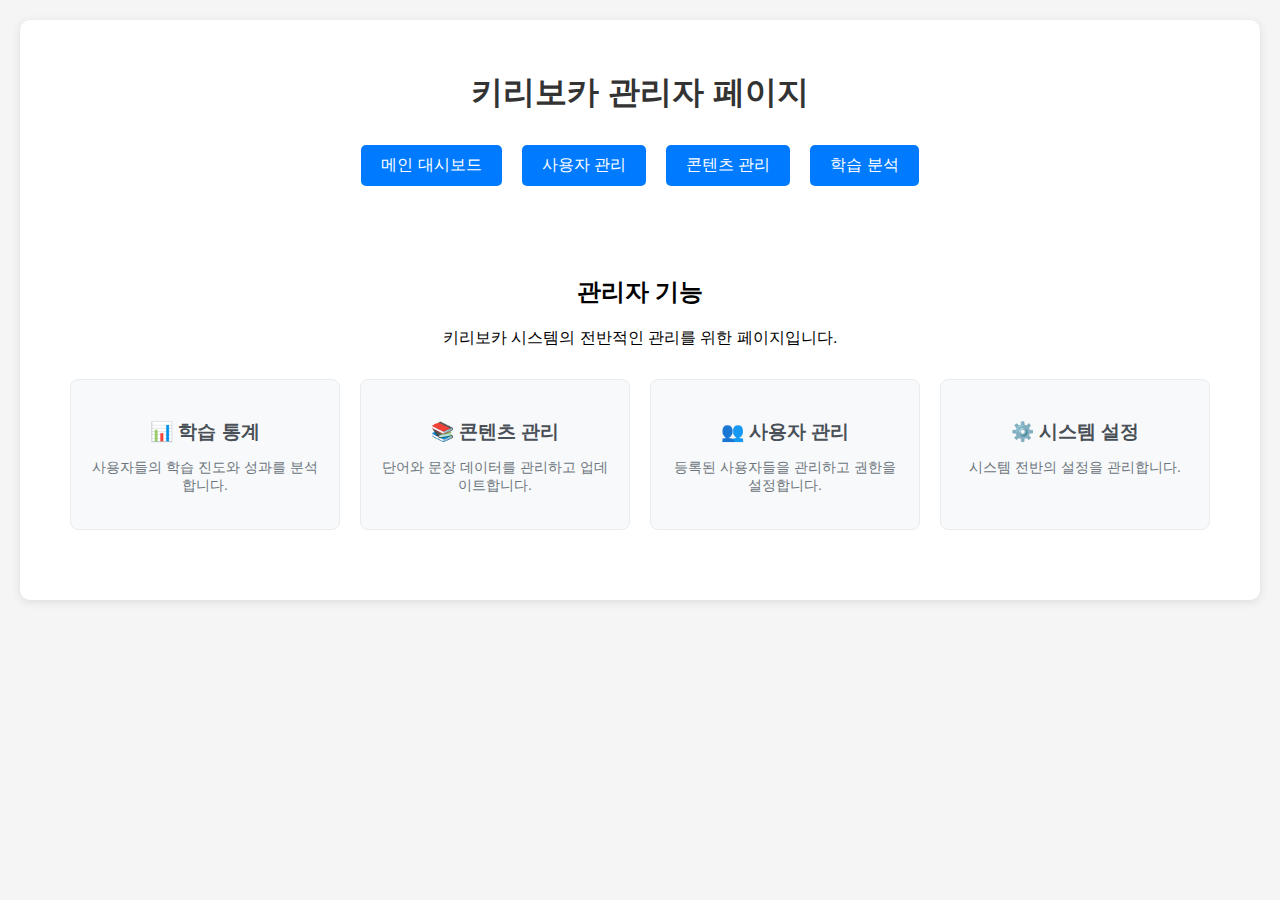
<file: src/main/resources/templates/admin/index.html>
<!DOCTYPE html>
<html lang="ko" xmlns:th="http://www.thymeleaf.org">
<head>
    <meta charset="UTF-8">
    <meta name="viewport" content="width=device-width, initial-scale=1.0">
    <title>키리보카 - 관리자</title>
    <style>
        body {
            font-family: 'Segoe UI', Tahoma, Geneva, Verdana, sans-serif;
            margin: 0;
            padding: 20px;
            background-color: #f5f5f5;
        }
        .container {
            max-width: 1200px;
            margin: 0 auto;
            background: white;
            border-radius: 10px;
            padding: 30px;
            box-shadow: 0 2px 10px rgba(0,0,0,0.1);
        }
        h1 {
            color: #333;
            text-align: center;
            margin-bottom: 30px;
        }
        .admin-nav {
            display: flex;
            justify-content: center;
            gap: 20px;
            margin-bottom: 30px;
        }
        .nav-button {
            padding: 10px 20px;
            background: #007bff;
            color: white;
            border: none;
            border-radius: 5px;
            cursor: pointer;
            text-decoration: none;
            display: inline-block;
        }
        .nav-button:hover {
            background: #0056b3;
        }
        .admin-content {
            text-align: center;
            padding: 40px 20px;
        }
        .feature-grid {
            display: grid;
            grid-template-columns: repeat(auto-fit, minmax(250px, 1fr));
            gap: 20px;
            margin-top: 30px;
        }
        .feature-card {
            background: #f8f9fa;
            padding: 20px;
            border-radius: 8px;
            text-align: center;
            border: 1px solid #e9ecef;
        }
        .feature-card h3 {
            color: #495057;
            margin-bottom: 10px;
        }
        .feature-card p {
            color: #6c757d;
            font-size: 14px;
        }
    </style>
</head>
<body>
    <div class="container">
        <h1>키리보카 관리자 페이지</h1>
        
        <div class="admin-nav">
            <a href="/dashboard" class="nav-button">메인 대시보드</a>
            <a href="/admin/users" class="nav-button">사용자 관리</a>
            <a href="/admin/content" class="nav-button">콘텐츠 관리</a>
            <a href="/admin/analytics" class="nav-button">학습 분석</a>
        </div>

        <div class="admin-content">
            <h2>관리자 기능</h2>
            <p>키리보카 시스템의 전반적인 관리를 위한 페이지입니다.</p>
            
            <div class="feature-grid">
                <div class="feature-card">
                    <h3>📊 학습 통계</h3>
                    <p>사용자들의 학습 진도와 성과를 분석합니다.</p>
                </div>
                <div class="feature-card">
                    <h3>📚 콘텐츠 관리</h3>
                    <p>단어와 문장 데이터를 관리하고 업데이트합니다.</p>
                </div>
                <div class="feature-card">
                    <h3>👥 사용자 관리</h3>
                    <p>등록된 사용자들을 관리하고 권한을 설정합니다.</p>
                </div>
                <div class="feature-card">
                    <h3>⚙️ 시스템 설정</h3>
                    <p>시스템 전반의 설정을 관리합니다.</p>
                </div>
            </div>
        </div>
    </div>
</body>
</html>
</file>
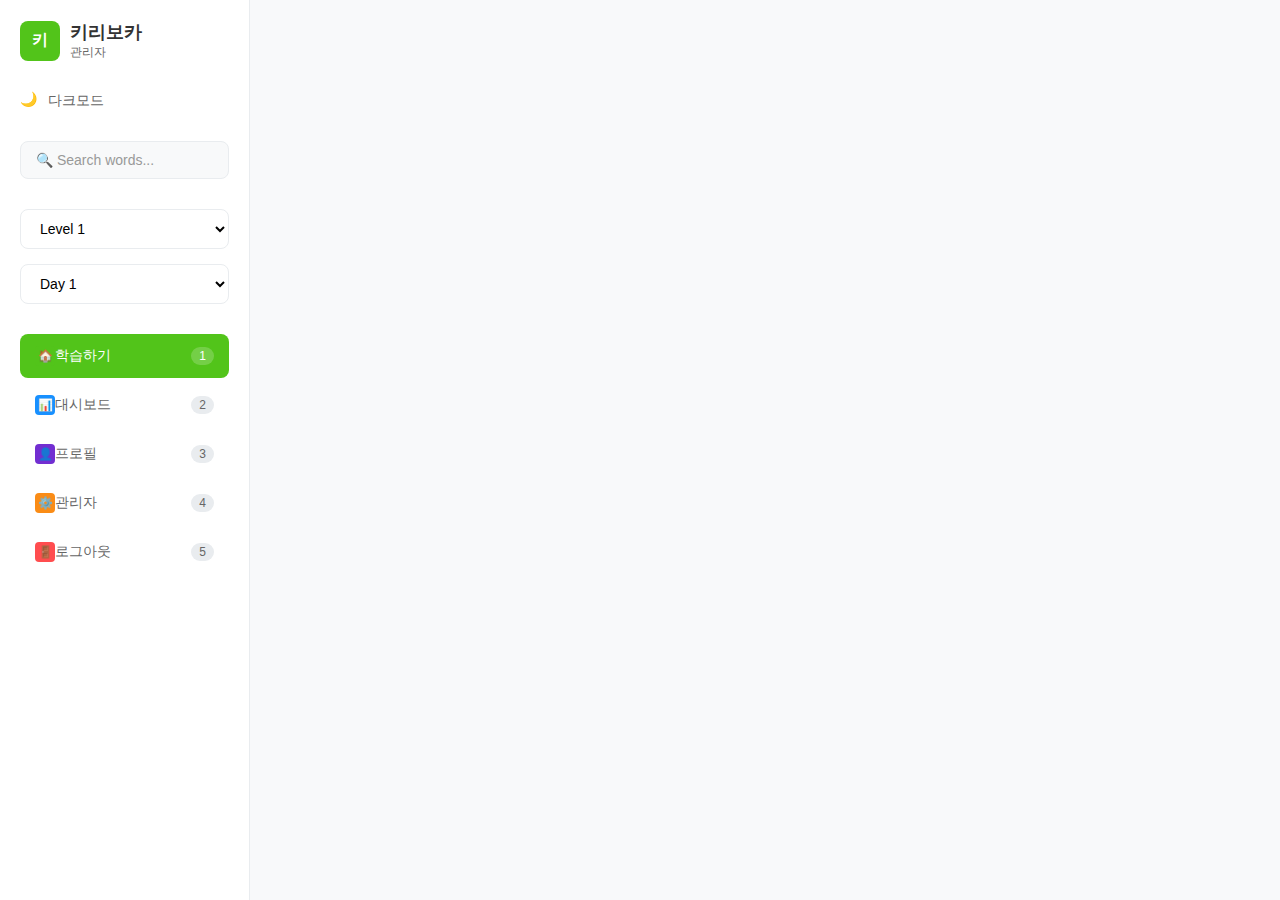
<file: src/main/resources/templates/ui/left.html>
<!DOCTYPE html>
<html lang="ko">
<head>
    <meta charset="UTF-8">
    <meta name="viewport" content="width=device-width, initial-scale=1.0">
    <title>키리보카 사이드바</title>
    <style>
        * {
            margin: 0;
            padding: 0;
            box-sizing: border-box;
        }

        body {
            font-family: 'Segoe UI', Tahoma, Geneva, Verdana, sans-serif;
            background-color: #f8f9fa;
            height: 100vh;
        }

        .sidebar {
            width: 250px;
            height: 100vh;
            background-color: #ffffff;
            border-right: 1px solid #e9ecef;
            display: flex;
            flex-direction: column;
            padding: 20px;
        }

        .logo {
            display: flex;
            align-items: center;
            margin-bottom: 30px;
        }

        .logo-icon {
            width: 40px;
            height: 40px;
            background-color: #52C41A;
            border-radius: 8px;
            display: flex;
            align-items: center;
            justify-content: center;
            color: white;
            font-weight: bold;
            margin-right: 10px;
        }

        .logo-text {
            font-size: 18px;
            font-weight: 600;
            color: #333;
        }

        .logo-subtitle {
            font-size: 12px;
            color: #666;
        }

        .mode-toggle {
            display: flex;
            align-items: center;
            margin-bottom: 30px;
            color: #666;
            font-size: 14px;
        }

        .mode-icon {
            width: 20px;
            height: 20px;
            margin-right: 8px;
        }

        .search-box {
            position: relative;
            margin-bottom: 30px;
        }

        .search-input {
            width: 100%;
            padding: 10px 15px;
            border: 1px solid #e9ecef;
            border-radius: 8px;
            font-size: 14px;
            background-color: #f8f9fa;
        }

        .search-input::placeholder {
            color: #999;
        }

        .level-selector {
            margin-bottom: 15px;
        }

        .selector {
            width: 100%;
            padding: 10px 15px;
            border: 1px solid #e9ecef;
            border-radius: 8px;
            font-size: 14px;
            background-color: #fff;
            cursor: pointer;
        }

        .day-selector {
            margin-bottom: 30px;
        }

        .nav-menu {
            flex: 1;
        }

        .nav-item {
            display: flex;
            align-items: center;
            padding: 12px 15px;
            margin-bottom: 5px;
            border-radius: 8px;
            cursor: pointer;
            transition: all 0.2s;
            color: #666;
        }

        .nav-item:hover {
            background-color: #f8f9fa;
        }

        .nav-item.active {
            background-color: #52C41A;
            color: white;
        }

        .nav-icon {
            width: 20px;
            height: 20px;
            margin-right: 12px;
        }

        .nav-text {
            flex: 1;
            font-size: 14px;
        }

        .nav-count {
            background-color: #e9ecef;
            color: #666;
            padding: 2px 8px;
            border-radius: 12px;
            font-size: 12px;
        }

        .nav-item.active .nav-count {
            background-color: rgba(255, 255, 255, 0.2);
            color: white;
        }

        .study-icon {
            background-color: #52C41A;
            width: 20px;
            height: 20px;
            border-radius: 4px;
            display: flex;
            align-items: center;
            justify-content: center;
            color: white;
            font-size: 12px;
        }

        .dashboard-icon {
            background-color: #1890ff;
            width: 20px;
            height: 20px;
            border-radius: 4px;
            display: flex;
            align-items: center;
            justify-content: center;
            color: white;
            font-size: 12px;
        }

        .profile-icon {
            background-color: #722ed1;
            width: 20px;
            height: 20px;
            border-radius: 4px;
            display: flex;
            align-items: center;
            justify-content: center;
            color: white;
            font-size: 12px;
        }

        .admin-icon {
            background-color: #fa8c16;
            width: 20px;
            height: 20px;
            border-radius: 4px;
            display: flex;
            align-items: center;
            justify-content: center;
            color: white;
            font-size: 12px;
        }

        .logout-icon {
            background-color: #ff4d4f;
            width: 20px;
            height: 20px;
            border-radius: 4px;
            display: flex;
            align-items: center;
            justify-content: center;
            color: white;
            font-size: 12px;
        }
    </style>
</head>
<body>
<div class="sidebar">
    <div class="logo">
        <div class="logo-icon">키</div>
        <div>
            <div class="logo-text">키리보카</div>
            <div class="logo-subtitle">관리자</div>
        </div>
    </div>

    <div class="mode-toggle">
        <div class="mode-icon">🌙</div>
        <span>다크모드</span>
    </div>

    <div class="search-box">
        <input type="text" class="search-input" placeholder="🔍 Search words...">
    </div>

    <div class="level-selector">
        <select class="selector">
            <option>Level 1</option>
            <option>Level 2</option>
            <option>Level 3</option>
        </select>
    </div>

    <div class="day-selector">
        <select class="selector">
            <option>Day 1</option>
            <option>Day 2</option>
            <option>Day 3</option>
        </select>
    </div>

    <div class="nav-menu">
        <div class="nav-item active" data-page="learning">
            <div class="study-icon">🏠</div>
            <span class="nav-text">학습하기</span>
            <span class="nav-count">1</span>
        </div>
        <div class="nav-item" data-page="dashboard">
            <div class="dashboard-icon">📊</div>
            <span class="nav-text">대시보드</span>
            <span class="nav-count">2</span>
        </div>
        <div class="nav-item" data-page="profile">
            <div class="profile-icon">👤</div>
            <span class="nav-text">프로필</span>
            <span class="nav-count">3</span>
        </div>
        <div class="nav-item" data-page="admin">
            <div class="admin-icon">⚙️</div>
            <span class="nav-text">관리자</span>
            <span class="nav-count">4</span>
        </div>
        <div class="nav-item" data-page="logout">
            <div class="logout-icon">🚪</div>
            <span class="nav-text">로그아웃</span>
            <span class="nav-count">5</span>
        </div>
    </div>
</div>
</body>
</html>
</file>
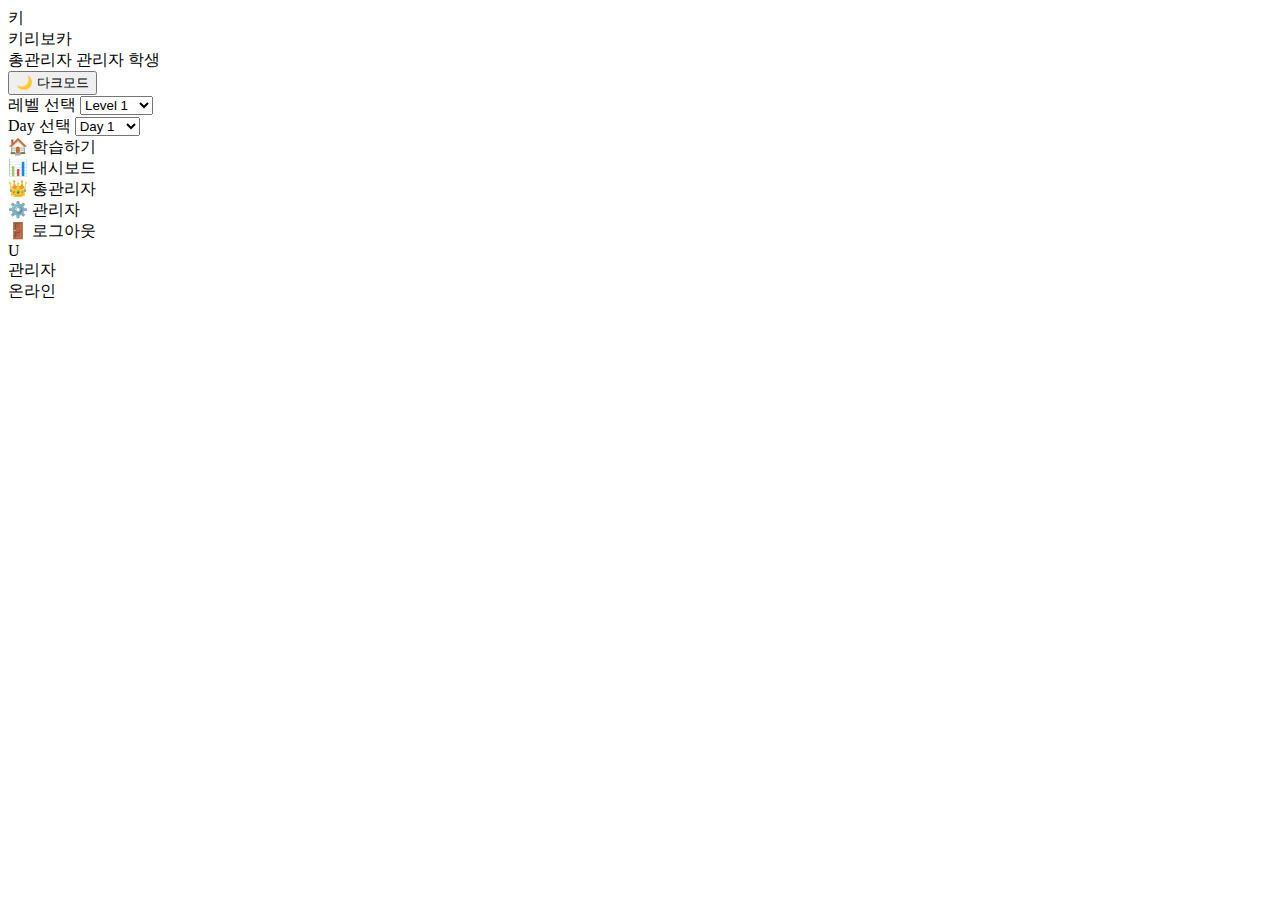
<file: src/main/resources/templates/student/kiriboca/components/sidebar.html>
<html lang="ko" xmlns:th="http://www.thymeleaf.org">

<div th:fragment="sidebar" class="sidebar">
    <!-- Header -->
    <div class="sidebar-header">
        <div class="logo">
            <div class="logo-icon">키</div>
            <div>
                <div class="logo-text">키리보카</div>
                <div class="logo-subtitle">
                    <span th:if="${role == 'ADMIN'}">총관리자</span>
                    <span th:if="${role == 'TEACHER'}">관리자</span>
                    <span th:if="${role == 'STUDENT'}">학생</span>
                </div>
            </div>
        </div>

        <!-- Theme Toggle -->
        <button class="theme-toggle" id="dark-mode-toggle">
            <span class="theme-icon" id="theme-icon">🌙</span>
            <span id="theme-text">다크모드</span>
        </button>
    </div>

    <!-- Search and Filter -->
    <div class="sidebar-filters">
        <!--
        <div class="filter-group">
            <input type="text" class="search-input" placeholder="🔍 Search words...">
        </div>
        -->

        <div class="filter-group">
            <label class="filter-label">레벨 선택</label>
            <select class="filter-select" id="level-select" data-current-level="1">
                <option value="1" selected>Level 1</option>
                <option value="2">Level 2</option>
                <option value="3">Level 3</option>
                <option value="4">Level 4</option>
                <option value="5">Level 5</option>
                <option value="6">Level 6</option>
                <option value="7">Level 7</option>
                <option value="8">Level 8</option>
                <option value="9">Level 9</option>
                <option value="10">Level 10</option>
            </select>
        </div>

        <div class="filter-group">
            <label class="filter-label">Day 선택</label>
            <select class="filter-select" id="day-select" data-current-day="1">
                <option value="1" selected>Day 1</option>
                <option value="2">Day 2</option>
                <option value="3">Day 3</option>
                <option value="4">Day 4</option>
                <option value="5">Day 5</option>
                <option value="6">Day 6</option>
                <option value="7">Day 7</option>
                <option value="8">Day 8</option>
                <option value="9">Day 9</option>
                <option value="10">Day 10</option>
                <option value="11">Day 11</option>
                <option value="12">Day 12</option>
                <option value="13">Day 13</option>
                <option value="14">Day 14</option>
                <option value="15">Day 15</option>
                <option value="16">Day 16</option>
                <option value="17">Day 17</option>
                <option value="18">Day 18</option>
                <option value="19">Day 19</option>
                <option value="20">Day 20</option>
                <option value="21">Day 21</option>
                <option value="22">Day 22</option>
                <option value="23">Day 23</option>
                <option value="24">Day 24</option>
                <option value="25">Day 25</option>
                <option value="26">Day 26</option>
                <option value="27">Day 27</option>
                <option value="28">Day 28</option>
                <option value="29">Day 29</option>
                <option value="30">Day 30</option>
                <option value="31">Day 31</option>
                <option value="32">Day 32</option>
                <option value="33">Day 33</option>
                <option value="34">Day 34</option>
                <option value="35">Day 35</option>
                <option value="36">Day 36</option>
                <option value="37">Day 37</option>
                <option value="38">Day 38</option>
                <option value="39">Day 39</option>
                <option value="40">Day 40</option>
                <option value="41">Day 41</option>
                <option value="42">Day 42</option>
                <option value="43">Day 43</option>
                <option value="44">Day 44</option>
                <option value="45">Day 45</option>
                <option value="46">Day 46</option>
                <option value="47">Day 47</option>
                <option value="48">Day 48</option>
                <option value="49">Day 49</option>
                <option value="50">Day 50</option>
            </select>
        </div>
    </div>

    <!-- Navigation Menu -->
    <nav class="sidebar-nav">
        <div class="nav-item active" data-page="learning">
            <span class="nav-icon">🏠</span>
            <span class="nav-text">학습하기</span>
        </div>
        <div class="nav-item" data-page="dashboard">
            <span class="nav-icon">📊</span>
            <span class="nav-text">대시보드</span>
        </div>

        <!--
        <div class="nav-item" data-page="profile">
            <span class="nav-icon">👤</span>
            <span class="nav-text">프로필</span>
        </div>
        -->
        
        <!-- 총관리자 메뉴 -->
        <div class="nav-item" data-page="admin" th:if="${role == 'ADMIN'}">
            <span class="nav-icon">👑</span>
            <span class="nav-text">총관리자</span>
        </div>
        <!-- 관리자 메뉴 -->
        <div class="nav-item" data-page="admin-student-management" th:if="${role == 'ADMIN' or role == 'TEACHER'}">
            <span class="nav-icon">⚙️</span>
            <span class="nav-text">관리자</span>
        </div>
        <div class="nav-item" data-page="logout">
            <span class="nav-icon">🚪</span>
            <span class="nav-text">로그아웃</span>
        </div>
    </nav>

    <!-- Footer -->
    <div class="sidebar-footer">
        <div class="user-info">
            <div class="user-avatar">U</div>
            <div class="user-details">
                <div class="user-name" th:text="${role == 'ADMIN'} ? '총관리자' : (${role == 'TEACHER'} ? '관리자' : '학생')">관리자</div>
                <div class="user-status">온라인</div>
            </div>
        </div>
    </div>
</div>
</html>

<script>
// sidebar.html 또는 별도 JS 파일에 아래 코드 추가

document.getElementById('level-select').addEventListener('change', function(e) {
    const newLevel = parseInt(e.target.value, 10);
    if (window.enhancedIntegratedLearningManager) {
        window.enhancedIntegratedLearningManager.currentLevel = newLevel;
        window.enhancedIntegratedLearningManager.currentDay = 1; // Day도 1로 초기화(옵션)
        window.enhancedIntegratedLearningManager.loadLearningData();
    }
});

document.getElementById('day-select').addEventListener('change', function(e) {
    const newDay = parseInt(e.target.value, 10);
    if (window.enhancedIntegratedLearningManager) {
        window.enhancedIntegratedLearningManager.currentDay = newDay;
        window.enhancedIntegratedLearningManager.loadLearningData();
    }
});    
</script>
</file>
